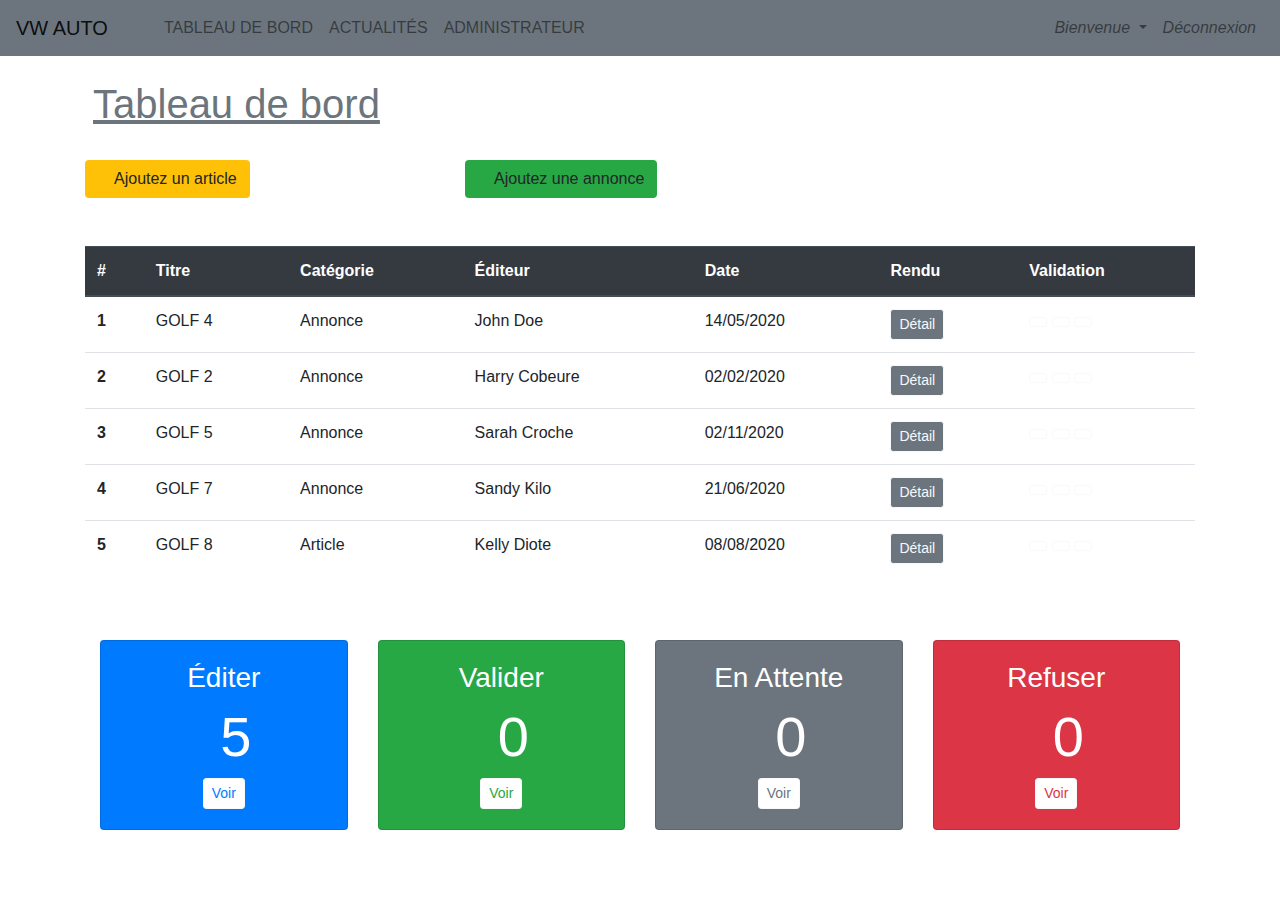
<file: index.html>
<!DOCTYPE html>
<html lang="fr">

<head>
  <meta charset="UTF-8">
  <meta name="viewport" content="width=device-width, initial-scale=1.0">

  <title>Document</title>
  <!-- ICONE CDNJS -->
  <link rel="stylesheet" href="https://cdnjs.cloudflare.com/ajax/libs/font-awesome/5.12.1/css/all.min.css"
    integrity="sha256-mmgLkCYLUQbXn0B1SRqzHar6dCnv9oZFPEC1g1cwlkk=" crossorigin="anonymous" />

  <!-- BOOTSTRAP -->
  <link rel="stylesheet" href="https://stackpath.bootstrapcdn.com/bootstrap/4.4.1/css/bootstrap.min.css"
    integrity="sha384-Vkoo8x4CGsO3+Hhxv8T/Q5PaXtkKtu6ug5TOeNV6gBiFeWPGFN9MuhOf23Q9Ifjh" crossorigin="anonymous">
  <!-- CSS -->
  <link rel="stylesheet" href="/ressource/style.css">

</head>

<body>
  <nav class="navbar navbar-expand-lg navbar-light bg-secondary">
    <a class="navbar-brand mr-5" href="#"> VW AUTO <i class="fas fa-car-crash"></i> </a>
    <button class="navbar-toggler" type="button" data-toggle="collapse" data-target="#navbarNav"
      aria-controls="navbarNav" aria-expanded="false" aria-label="Toggle navigation">
      <span class="navbar-toggler-icon"></span>
    </button>
    <div class="collapse navbar-collapse" id="navbarNav">
      <ul class="navbar-nav">
        <li class="nav-item">
          <a class="nav-link" href="#index.html">TABLEAU DE BORD</a>
        </li>
        <li class="nav-item">
          <a class="nav-link" href="#actu.html">ACTUALITÉS</a>
        </li>
        <li class="nav-item">
          <a class="nav-link" href="#annonce.html">ADMINISTRATEUR</a>
        </li>
      </ul>
      <ul class="navbar-nav ml-auto text-dark">
        <li class="nav-item dropdown">
          <a href="#" class="nav-link dropdown-toggle" data-toggle="dropdown">
            <i class="fas fa-user">Bienvenue</i>
          </a>
          <div class="dropdown-menu ">
            <a href="#" class="dropdown-item"><i class="fas fa-user-circle">Profil</i>
            </a>
            <a href="#" class="dropdown-item"><i class="fas fa-cog">Paramétres</i>
            </a>
          </div>
        </li>
        <li class="nav-item ">
          <a href="#" class="nav-link">
            <i class="fas fa-user-times">Déconnexion</i>
          </a>
        </li>
      </ul>
    </div>
  </nav>

  <!-- HEADER  -->
  <header>
    <div class="container mt-4 text-secondary">
      <div class="row">
        <div class="col-md-6">
          <h1><i class="fas fa-user-cog mr-2"></i><ins>Tableau de bord</ins></h1>
        </div>
      </div>
    </div>



    <!-- BUTTON ADD -->
    <section id="action ">
      <div class="container">
        <div class="row">
          <div class="col-md-4">
            <a class="btn btn-outline-white mt-4 bg-warning" href="#" role="button" data-toggle="modal"
              data-target="#ajoutarticle">
              <i class="fas fa-plus mr-3 "></i> Ajoutez un article</a>
          </div>
          <div class="col-md-8 ">
            <a class="btn btn-outline-white mt-4 bg-success" href="#" role="button" data-toggle="modal"
              data-target="#ajoutannonce">
              <i class="fas fa-plus mr-3"></i> Ajoutez une annonce</a>
          </div>
        </div>
      </div>
    </section>

    <!-- MODALS ARTICLE -->

    <div class="modal fade" id="ajoutarticle" tabindex="-1" role="dialog" aria-labelledby="ajoutarticleLabel"
      aria-hidden="true">
      <div class="modal-dialog" role="document">
        <div class="modal-content">
          <div class="modal-header">
            <h5 class="modal-title" id="ajoutarticle">Ajouter un article</h5>
            <button type="button" class="close" data-dismiss="modal" aria-label="Close">
              <span aria-hidden="true">&times;</span>
            </button>
          </div>
          <div class="modal-body">

            <!-- FORMS -->
            <form>
              <div class="form-group">
                <label for="ajoutarticle">Nom et prénom</label>
                <input type="email" class="form-control" id="ajoutarticle" aria-describedby="emailHelp">
              </div>
              <div class="form-group">
                <label for="ajoutarticle">Titre de l'article</label>
                <input type="password" class="form-control" id="ajoutarticle">
              </div>
              <div class="form-group">
                <label for="ajoutarticle">Photos :</label>
                <input type="file" class="form-control-file" id="ajoutarticle">
              </div>
              <div class="form-group form-check">
                <h4>Texte de l'article :</h4>
                <textarea name="editor1" class="form-control" id="ajoutarticle" rows="3"></textarea>
              </div>
            </form>
          </div>
          <div class="modal-footer">
            <button type="button" class="btn btn-secondary" data-dismiss="modal">Fermer</button>
            <button type="button" class="btn btn-primary">Enregistré</button>
          </div>
        </div>
      </div>
    </div>

    <!-- MODAL ANNONCE -->

    <div class="modal fade" id="ajoutannonce" tabindex="-1" role="dialog" aria-labelledby="ajoutannonceLabel"
      aria-hidden="true">
      <div class="modal-dialog" role="document">
        <div class="modal-content">
          <div class="modal-header">
            <h5 class="modal-title" id="ajoutannonce">Déposer une annonce</h5>
            <button type="button" class="close" data-dismiss="modal" aria-label="Close">
              <span aria-hidden="true">&times;</span>
            </button>
          </div>
          <div class="modal-body">

            <!-- FORMS -->
            <form>
              <div class="form-group">
                <label for="ajoutannonce">Nom et prénom</label>
                <input type="Nom prénom" class="form-control" id="ajoutannonce" aria-describedby="emailHelp">
              </div>
              <div class="form-group">
                <label for="exampleInputPassword1">Titre de l'annonce</label>
                <input type="titre" class="form-control" id="ajoutannonce">
              </div>
              <div class="form-group">
                <label for="exampleInputPassword1">Prix</label>
                <input type="tel" value class="nude" class="form-control" id="ajoutannonce">
                <span class="unit pls"> € </span>


              </div>
              <div class="form-group">
                <label for="ajoutannonce">Photos :</label>
                <input type="file" class="form-control-file" id="ajoutannonce">
              </div>
              <div class="form-group form-check">
                <h4>Texte de l'annonce :</h4>
                <textarea name="editor1" class="form-control" id="ajoutannonce" rows="3"></textarea>
              </div>
            </form>
          </div>
          <div class="modal-footer">
            <button type="button" class="btn btn-secondary" data-dismiss="modal">Fermer</button>
            <button type="button" class="btn btn-primary">Enregistré</button>
          </div>
        </div>
      </div>
    </div>
  </header>


  <!-- TABLES  -->

  <div class="container">
    <div class="row">
      <div class="col-md-12">
        <table class="table mt-5">
          <thead class="thead-dark">
            <tr>
              <th scope="col">#</th>
              <th scope="col">Titre</th>
              <th scope="col">Catégorie</th>
              <th scope="col">Éditeur</th>
              <th scope="col">Date</th>
              <th scope="col">Rendu</th>
              <th scope="col">Validation</th>
            </tr>
          </thead>
          <tbody>
            <tr>
              <th scope="row">1</th>
              <td>GOLF 4</td>
              <td>Annonce</td>
              <td>John Doe</td>
              <td>14/05/2020</td>
              <td>
                <a href="#" class="btn btn-outline-light btn-sm bg-secondary">Détail</a>
              </td>
              <td>
                <a href="#" class="btn btn-outline-light btn-sm" title="Valider"><i
                    class="icone fas fa-check-circle text-success"></i></a>
                <a href="#" class="btn btn-outline-light btn-sm" title="Attente"><i
                    class="icone fas fa-pause-circle text-secondary"></i></a>
                <a href="#" class="btn btn-outline-light btn-sm" title="Refuser"><i
                    class="icone fas fa-times-circle text-danger"></i></a>
              </td>
            </tr>
            <tr>
              <th scope="row">2</th>
              <td>GOLF 2</td>
              <td>Annonce</td>
              <td>Harry Cobeure</td>
              <td>02/02/2020</td>
              <td> <a href="#" class="btn btn-outline-light btn-sm bg-secondary">Détail</a></td>
              <td>
                <a href="#" class="btn btn-outline-light btn-sm" title="Valider"><i
                    class="icone fas fa-check-circle text-success"></i></a>
                <a href="#" class="btn btn-outline-light btn-sm" title="Attente"><i
                    class="icone fas fa-pause-circle text-secondary"></i></a>
                <a href="#" class="btn btn-outline-light btn-sm" title="Refuser"><i
                    class="icone fas fa-times-circle text-danger"></i></a>
              </td>
            </tr>
            <tr>
              <th scope="row">3</th>
              <td>GOLF 5</td>
              <td>Annonce</td>
              <td>Sarah Croche</td>
              <td>02/11/2020</td>
              <td>
                <a href="#" class="btn btn-outline-light btn-sm bg-secondary">Détail</a>
              </td>
              <td>
                <a href="#" class="btn btn-outline-light btn-sm" title="Valider"><i
                    class="icone fas fa-check-circle text-success"></i></a>
                <a href="#" class="btn btn-outline-light btn-sm" title="Attente"><i
                    class="icone fas fa-pause-circle text-secondary"></i></a>
                <a href="#" class="btn btn-outline-light btn-sm" title="Refuser"><i
                    class="icone fas fa-times-circle text-danger"></i></a>
              </td>
            </tr>
            <tr>
              <th scope="row">4</th>
              <td>GOLF 7</td>
              <td>Annonce</td>
              <td>Sandy Kilo</td>
              <td>21/06/2020</td>
              <td> <a href="#" class="btn btn-outline-light btn-sm bg-secondary">Détail</a></td>
              <td>
                <a href="#" class="btn btn-outline-light btn-sm" title="Valider"><i
                    class="icone fas fa-check-circle text-success"></i></a>
                <a href="#" class="btn btn-outline-light btn-sm" title="Attente"><i
                    class="icone fas fa-pause-circle text-secondary"></i></a>
                <a href="#" class="btn btn-outline-light btn-sm" title="Refuser"><i
                    class="icone fas fa-times-circle text-danger"></i></a>
              </td>
            </tr>
            <tr>
              <th scope="row">5</th>
              <td>GOLF 8</td>
              <td>Article</td>
              <td>Kelly Diote</td>
              <td>08/08/2020</td>
              <td>
                <a href="#" class="btn btn-outline-light btn-sm bg-secondary">Détail</a>
              </td>
              <td>
                <a href="#" class="btn btn-outline-light btn-sm" title="Valider"><i
                    class="icone fas fa-check-circle text-success"></i></a>
                <a href="#" class="btn btn-outline-light btn-sm" title="Attente"><i
                    class="icone fas fa-pause-circle text-secondary"></i></a>
                <a href="#" class="btn btn-outline-light btn-sm" title="Refuser"><i
                    class="icone fas fa-times-circle text-danger"></i></a>
              </td>
      </div>
      </td>
      </tr>
      </tbody>
      </table>
    </div>
  </div>


  <!-- DETAIL -->


  <div class="container">
    <div class="row">
      <div class="col-md-3">
        <div class="card text-center bg-primary text-white mt-5">
          <div class="card-body">
            <h3>Éditer</h3>
            <h4 class="display-4 ">
              <i class="fas fa-folder mr-4"></i>5
            </h4>
            <a href="#" class="btn btn-outline-light btn-sm bg-white text-primary">Voir</a>
          </div>
        </div>
      </div>
      <div class="col-md-3">
        <div class="card text-center bg-success text-white mt-5">
          <div class="card-body">
            <h3>Valider</h3>
            <h4 class="display-4 ">
              <i class="fas fa-check-circle mr-4"></i>0
            </h4>
            <a href="#" class="btn btn-outline-light btn-sm bg-white text-success">Voir</a>
          </div>
        </div>
      </div>
      <div class="col-md-3">
        <div class="card text-center bg-secondary text-white mt-5">
          <div class="card-body">
            <h3>En Attente</h3>
            <h4 class="display-4 ">
              <i class="fas fa-pause-circle mr-4"></i>0
            </h4>
            <a href="#" class="btn btn-outline-light btn-sm bg-white text-secondary">Voir</a>
          </div>
        </div>
      </div>
      <div class="col-md-3">
        <div class="card text-center bg-danger text-white mt-5">
          <div class="card-body">
            <h3>Refuser</h3>
            <h4 class="display-4 ">
              <i class="fas fa-times-circle mr-4"></i>0
            </h4>
            <a href="#" class="btn btn-outline-light btn-sm bg-white text-danger">Voir</a>
          </div>
        </div>
      </div>
    </div>
  </div>
  </section>

























  <!-- SCRIPT -->
  <script src="https://cdn.ckeditor.com/4.13.1/standard/ckeditor.js"></script>
  <script src="https://code.jquery.com/jquery-3.4.1.slim.min.js"
    integrity="sha384-J6qa4849blE2+poT4WnyKhv5vZF5SrPo0iEjwBvKU7imGFAV0wwj1yYfoRSJoZ+n" crossorigin="anonymous">
  </script>
  <script src="https://cdn.jsdelivr.net/npm/popper.js@1.16.0/dist/umd/popper.min.js"
    integrity="sha384-Q6E9RHvbIyZFJoft+2mJbHaEWldlvI9IOYy5n3zV9zzTtmI3UksdQRVvoxMfooAo" crossorigin="anonymous">
  </script>
  <script src="https://stackpath.bootstrapcdn.com/bootstrap/4.4.1/js/bootstrap.min.js"
    integrity="sha384-wfSDF2E50Y2D1uUdj0O3uMBJnjuUD4Ih7YwaYd1iqfktj0Uod8GCExl3Og8ifwB6" crossorigin="anonymous">
  </script>

  <script>
    CKEDITOR.replace('editor1');
  </script>
</body>

</html>
</file>
<file: ressource/style.css>
/* TABLES */
.icone
{
    font-size: 20px;
}
</file>
